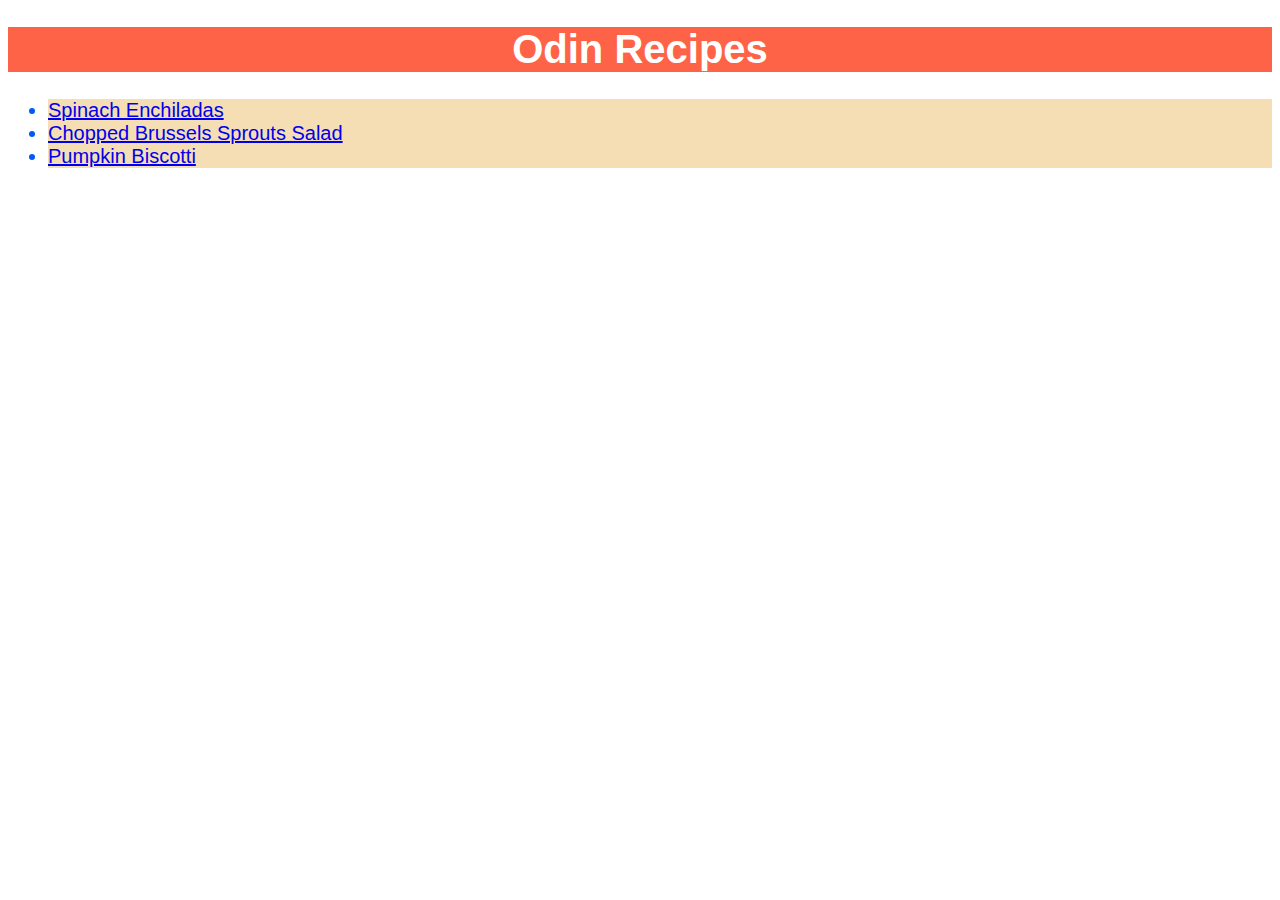
<file: index.html>
<!DOCTYPE html>
<html>
    <head>
        <meta charset="UTF-8">
        <title>Recipes Project</title>
        <link rel="stylesheet" href="styles.css">
    </head>
    <body>
        <h1>Odin Recipes</h1>
        <ul>
            <li><a href="recipes/spinach_enchiladas.html">Spinach Enchiladas</a></li>
            <li><a href="recipes/chopped_brussels_salad.html">Chopped Brussels Sprouts Salad</a></li>
            <li><a href="recipes/pumpkin_biscotti.html">Pumpkin Biscotti</a></li>
        </ul>
    </body>
</html>
</file>
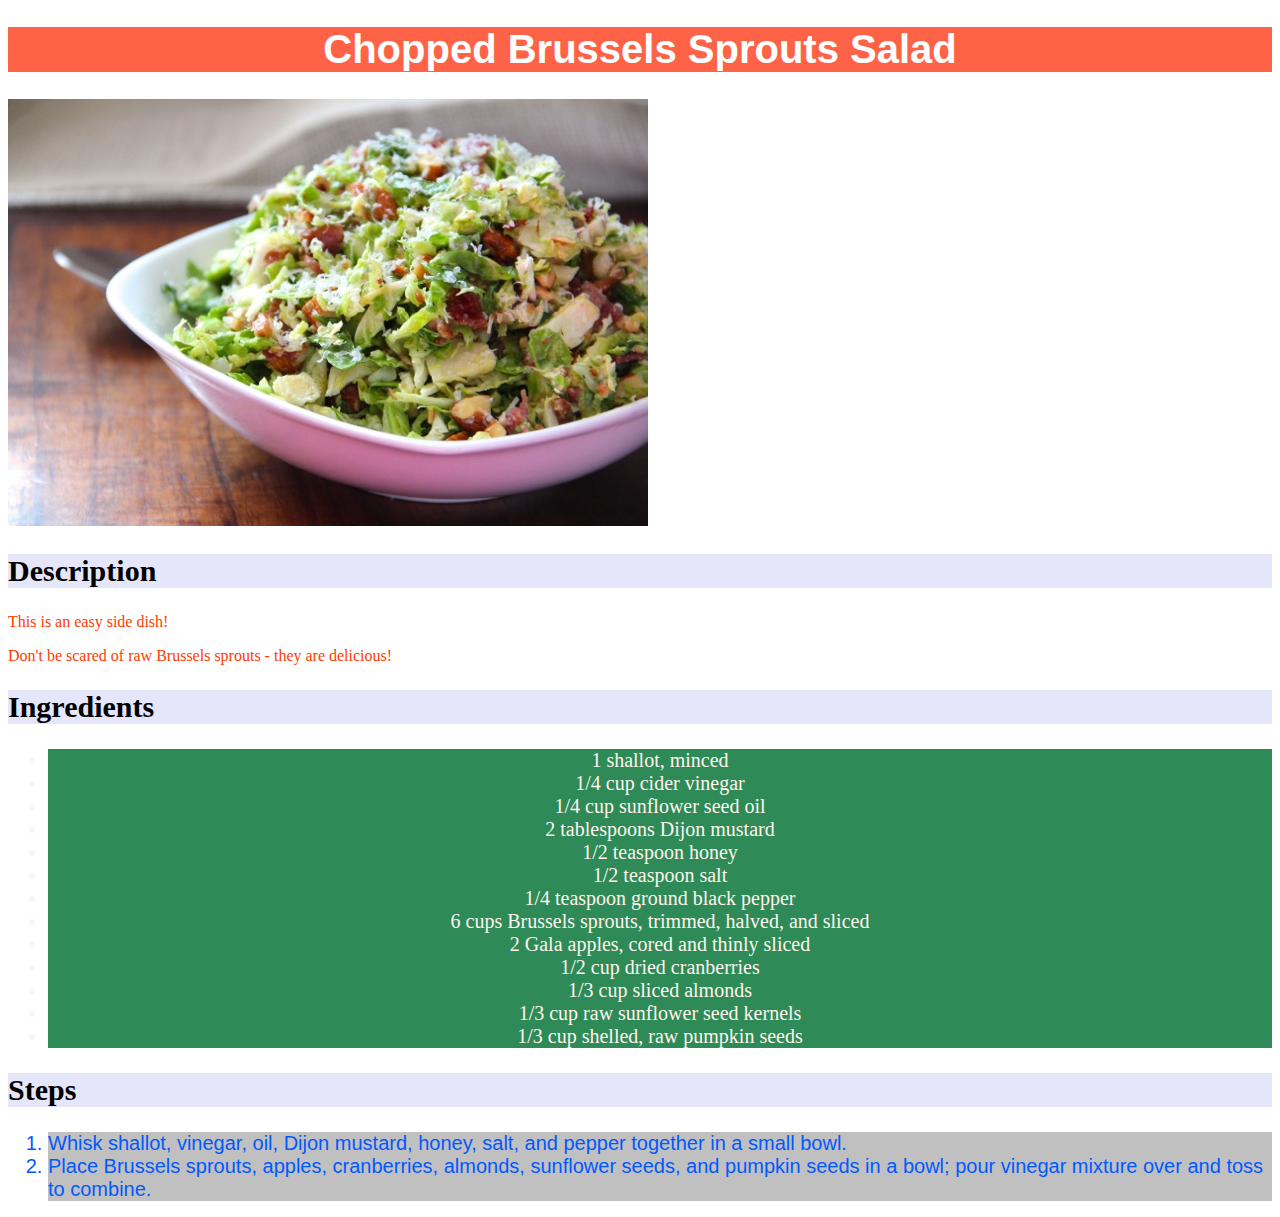
<file: recipes/chopped_brussels_salad.html>
<!DOCTYPE html>
<html>
    <head>
        <link rel="stylesheet" href="../styles.css">
        <meta charset="UTF-8">
        <title>Chopped Brussels Sprouts Salad</title>
    </head>
    <body>
        <h1>Chopped Brussels Sprouts Salad</h1>
        <img src="../images/salad.jpg" alt="Chopped Brussels Sprouts Salad in a Pink Bowl">
        <h2>Description</h2>
        <p>This is an easy side dish!</p>
        <p>Don't be scared of raw Brussels sprouts - they are delicious!</p>
        <h2>Ingredients</h2>
        <ul class="ingredient-list">
            <li>1 shallot, minced</li>
            <li>1/4 cup cider vinegar</li>
            <li>1/4 cup sunflower seed oil</li>
            <li>2 tablespoons Dijon mustard</li>
            <li>1/2 teaspoon honey</li>
            <li>1/2 teaspoon salt</li>
            <li>1/4 teaspoon ground black pepper</li>
            <li>6 cups Brussels sprouts, trimmed, halved, and sliced</li>
            <li>2 Gala apples, cored and thinly sliced</li>
            <li>1/2 cup dried cranberries</li>
            <li>1/3 cup sliced almonds</li>
            <li>1/3 cup raw sunflower seed kernels</li>
            <li>1/3 cup shelled, raw pumpkin seeds</li>
        </ul>
        <h2>Steps</h2>
        <ol class="steps-list">
            <li>Whisk shallot, vinegar, oil, Dijon mustard, honey, salt, and pepper together in a small bowl.</li>
            <li>Place Brussels sprouts, apples, cranberries, almonds, sunflower seeds, and pumpkin seeds in a bowl; pour vinegar mixture over and toss to combine.</li>
        </ol>
    </body>
</html>
</file>
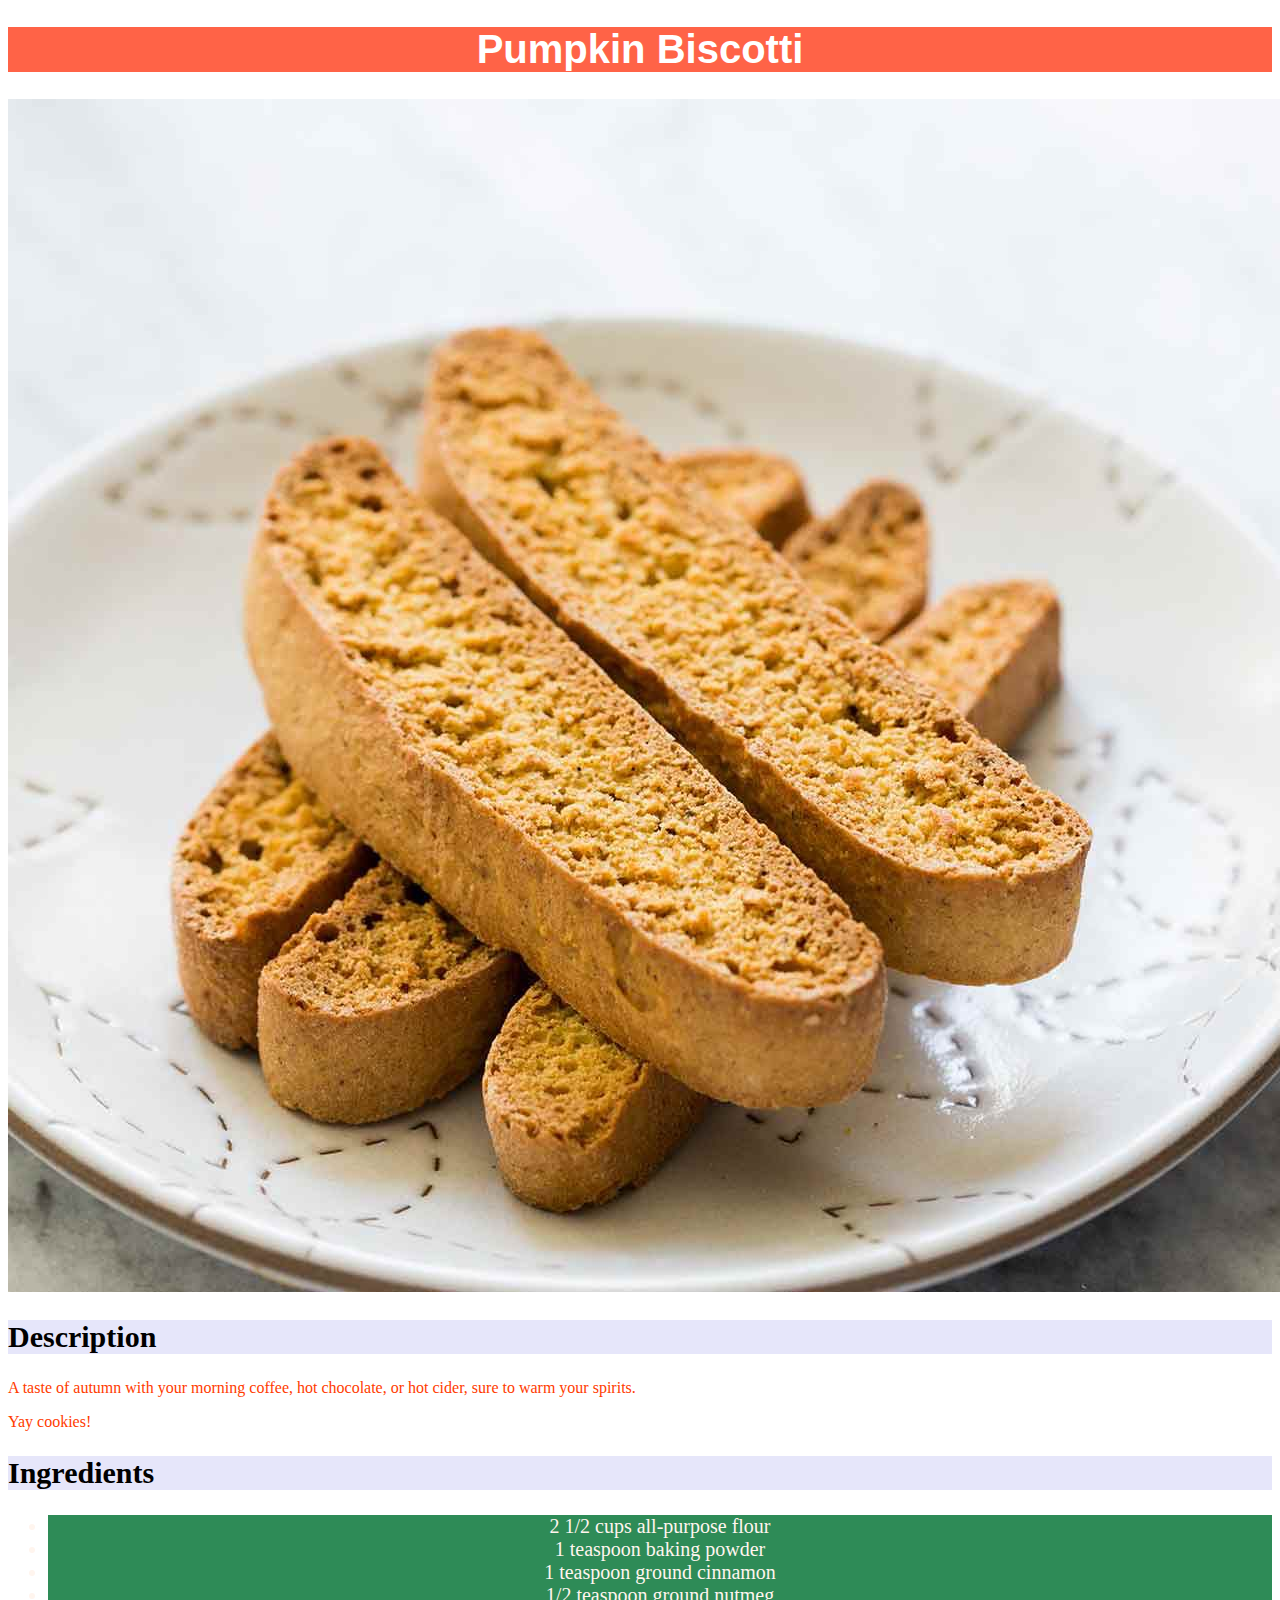
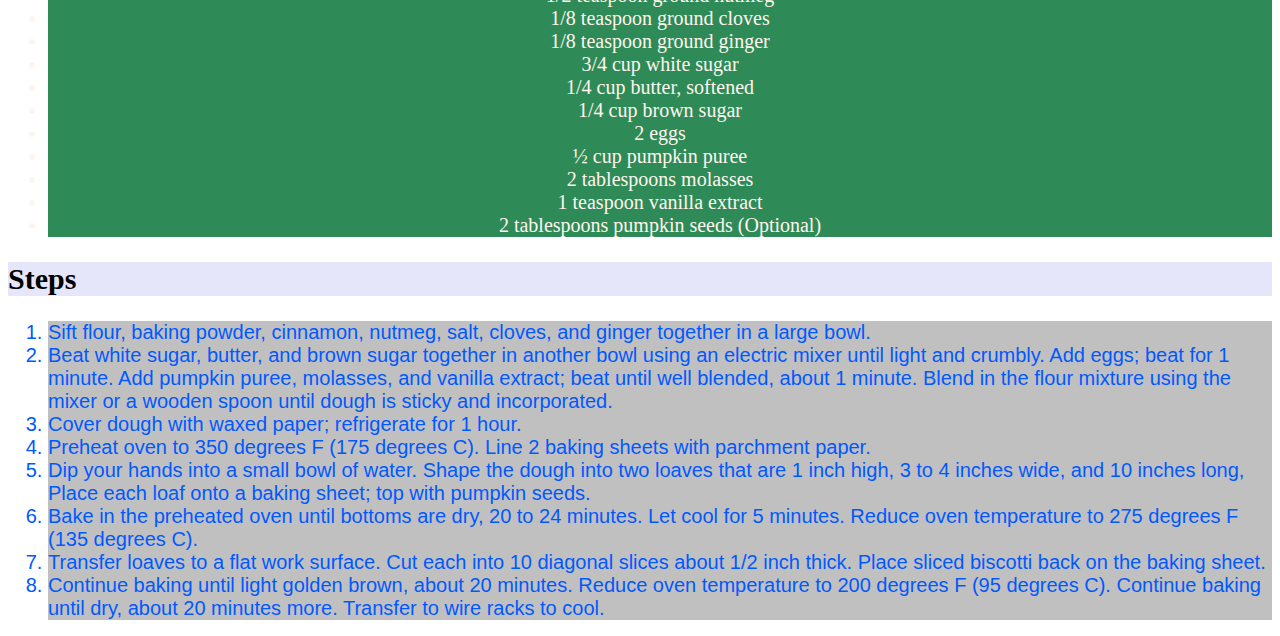
<file: recipes/pumpkin_biscotti.html>
<!DOCTYPE html>
<html>
    <head>
        <meta charset="UTF-8">
        <title>Pumpkin Biscotti</title>
        <link rel="stylesheet" href="../styles.css">
    </head>
    <body>
        <h1>Pumpkin Biscotti</h1>
        <img src="../images/pumpkin_biscotti.jpg" alt="A stack of Pumpkin Biscotti on a white plate">
        <h2>Description</h2>
        <p>A taste of autumn with your morning coffee, hot chocolate, or hot cider, sure to warm your spirits. </p>
        <p>Yay cookies!</p>
        <h2>Ingredients</h2>
        <ul class="ingredient-list">
            <li>2 1/2 cups all-purpose flour </li>
            <li>1 teaspoon baking powder</li>
            <li>1 teaspoon ground cinnamon</li>
            <li>1/2 teaspoon ground nutmeg</li>
            <li>1/8 teaspoon ground cloves</li>
            <li>1/8 teaspoon ground ginger</li>
            <li>3/4 cup white sugar</li>
            <li>1/4 cup butter, softened</li>
            <li>1/4 cup brown sugar</li>
            <li>2 eggs</li>
            <li>½ cup pumpkin puree</li>
            <li>2 tablespoons molasses</li>
            <li>1 teaspoon vanilla extract</li>
            <li>2 tablespoons pumpkin seeds (Optional)</li>
        </ul>
        <h2>Steps</h2>
        <ol class="steps-list">
            <li>Sift flour, baking powder, cinnamon, nutmeg, salt, cloves, and ginger together in a large bowl.</li>
            <li>Beat white sugar, butter, and brown sugar together in another bowl using an electric mixer until light and crumbly. Add eggs; beat for 1 minute. Add pumpkin puree, molasses, and vanilla extract; beat until well blended, about 1 minute. Blend in the flour mixture using the mixer or a wooden spoon until dough is sticky and incorporated.</li>
            <li>Cover dough with waxed paper; refrigerate for 1 hour.</li>
            <li>Preheat oven to 350 degrees F (175 degrees C). Line 2 baking sheets with parchment paper.</li>
            <li>Dip your hands into a small bowl of water. Shape the dough into two loaves that are 1 inch high, 3 to 4 inches wide, and 10 inches long, Place each loaf onto a baking sheet; top with pumpkin seeds.</li>
            <li>Bake in the preheated oven until bottoms are dry, 20 to 24 minutes. Let cool for 5 minutes. Reduce oven temperature to 275 degrees F (135 degrees C).</li>
            <li>Transfer loaves to a flat work surface. Cut each into 10 diagonal slices about 1/2 inch thick. Place sliced biscotti back on the baking sheet.</li>
            <li>Continue baking until light golden brown, about 20 minutes. Reduce oven temperature to 200 degrees F (95 degrees C). Continue baking until dry, about 20 minutes more. Transfer to wire racks to cool.</li>
        </ol>
    </body>
</html>
</file>
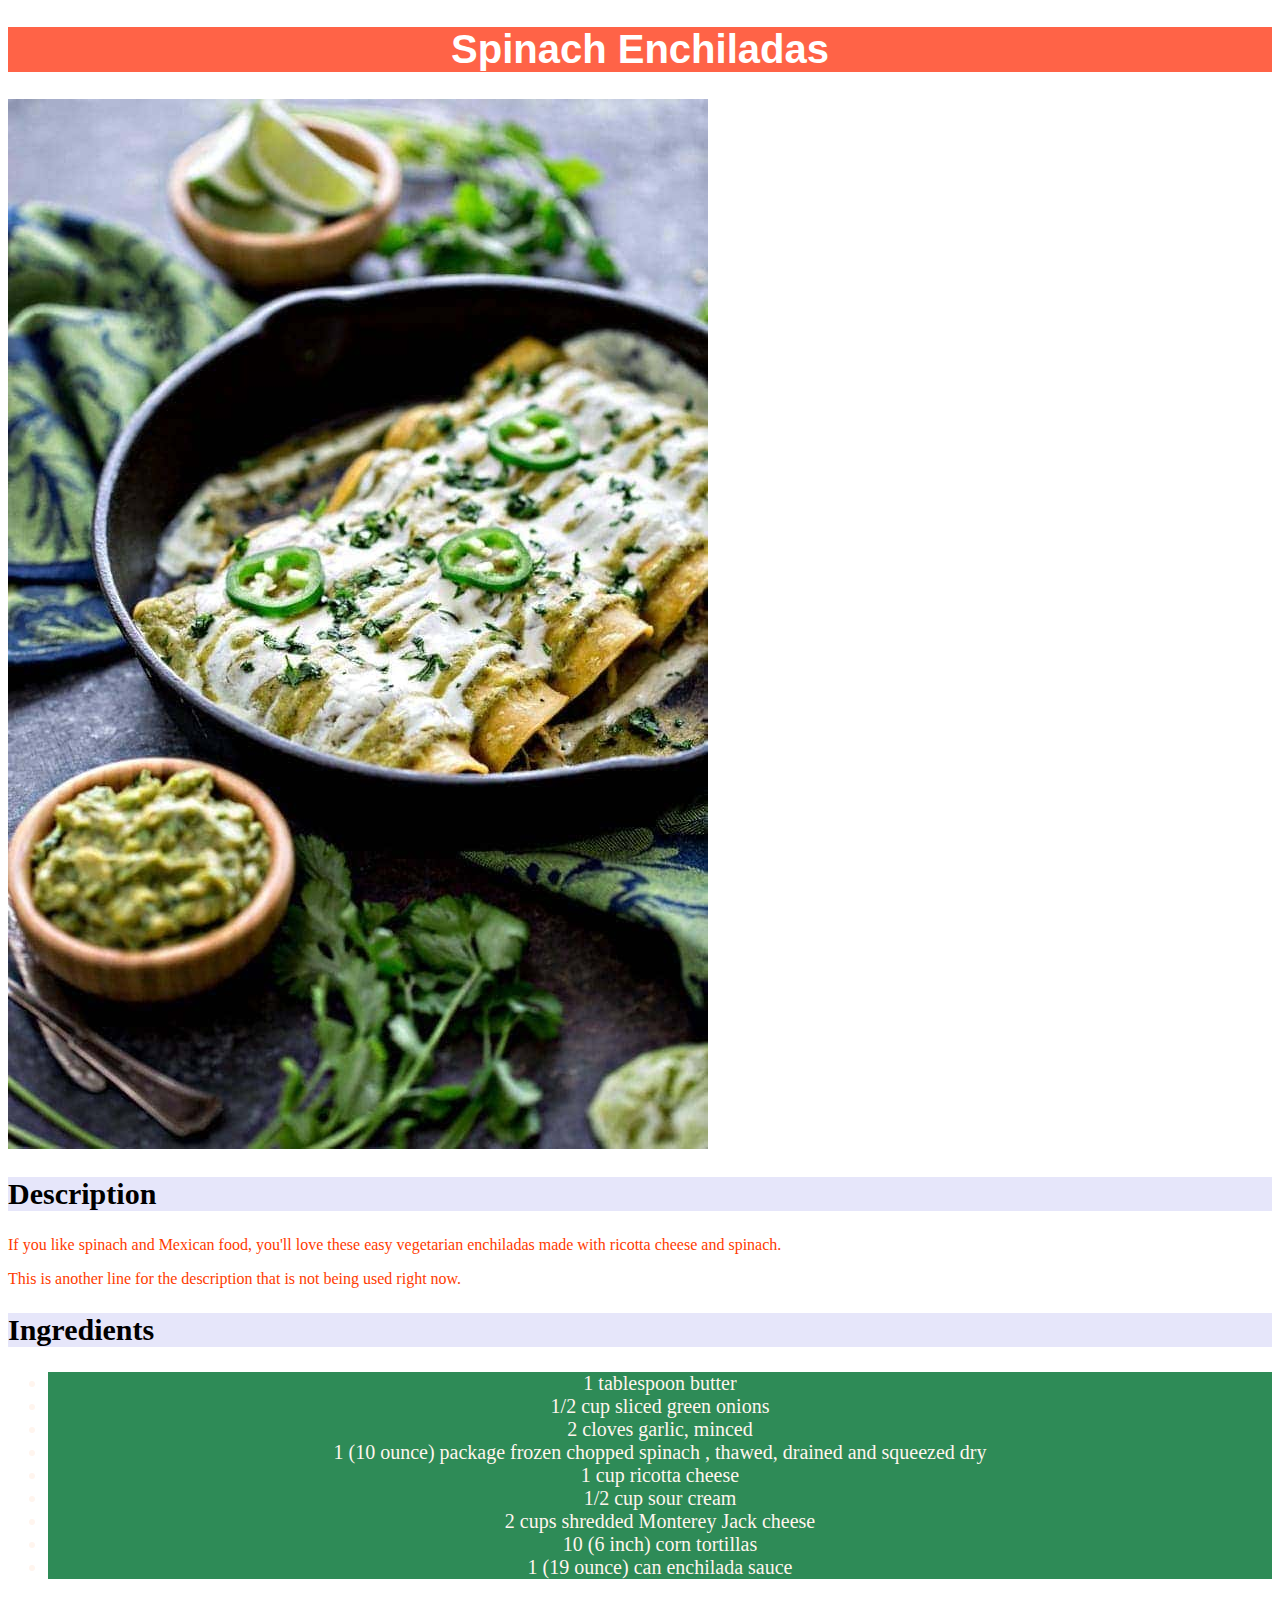
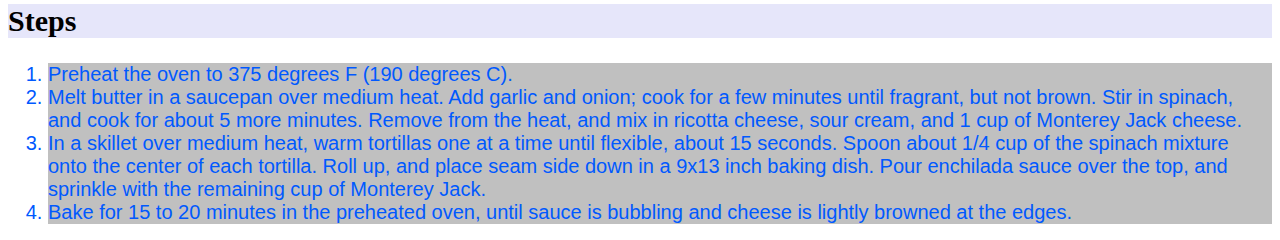
<file: recipes/spinach_enchiladas.html>
<!DOCTYPE html>
<html>
    <head>
        <meta charset="UTF-8">
        <title>Spinach Enchiladas</title>
        <link rel="stylesheet" href="../styles.css">
    </head>
    <body>
        <h1>Spinach Enchiladas</h1>
        <img src="../images/spinach_enchiladas.jpg" alt="Spinach Enchiladas in a Cast Iron Pan">
        <h2>Description</h2>
        <p>If you like spinach and Mexican food, you'll love these easy vegetarian enchiladas made with ricotta cheese and spinach.</p>
        <p>This is another line for the description that is not being used right now.</p>
        <h2>Ingredients</h2>
        <ul class="ingredient-list">
            <li>1 tablespoon butter</li>
            <li>1/2 cup sliced green onions</li>
            <li>2 cloves garlic, minced</li>
            <li>1 (10 ounce) package frozen chopped spinach , thawed, drained and squeezed dry</li>
            <li>1 cup ricotta cheese</li>
            <li>1/2 cup sour cream</li>
            <li>2 cups shredded Monterey Jack cheese</li>
            <li>10 (6 inch) corn tortillas</li>
            <li>1 (19 ounce) can enchilada sauce</li>
        </ul>
        <h2>Steps</h2>
        <ol class="steps-list">
            <li>Preheat the oven to 375 degrees F (190 degrees C).</li>
            <li>Melt butter in a saucepan over medium heat. Add garlic and onion; cook for a few minutes until fragrant, but not brown. Stir in spinach, and cook for about 5 more minutes. Remove from the heat, and mix in ricotta cheese, sour cream, and 1 cup of Monterey Jack cheese.</li>
            <li>In a skillet over medium heat, warm tortillas one at a time until flexible, about 15 seconds. Spoon about 1/4 cup of the spinach mixture onto the center of each tortilla. Roll up, and place seam side down in a 9x13 inch baking dish. Pour enchilada sauce over the top, and sprinkle with the remaining cup of Monterey Jack.</li>
            <li>Bake for 15 to 20 minutes in the preheated oven, until sauce is bubbling and cheese is lightly browned at the edges.</li>
        </ol>
    </body>
</html>
</file>
<file: styles.css>
h1 {
    background-color: tomato;
    color: white;
    font-size: 40px;
    font-weight: bold;
    font-family: Verdana, Geneva, Tahoma, sans-serif;
    text-align: center;
}

p {
    color: hsl(14, 100%, 50%);
}

h2 {
    font-size: 30px;
    font-weight: bold;
    background-color: lavender;
}

li {
    background-color: wheat;
    color: rgb(0, 89, 255);
    font-family: Tahoma, sans-serif;
    font-size: 20px;
}

.ingredient-list li {
    background-color: seagreen;
    font-family: serif;
    color: seashell;
    text-align: center;
}

.steps-list li {
    background-color: silver;
}
</file>
